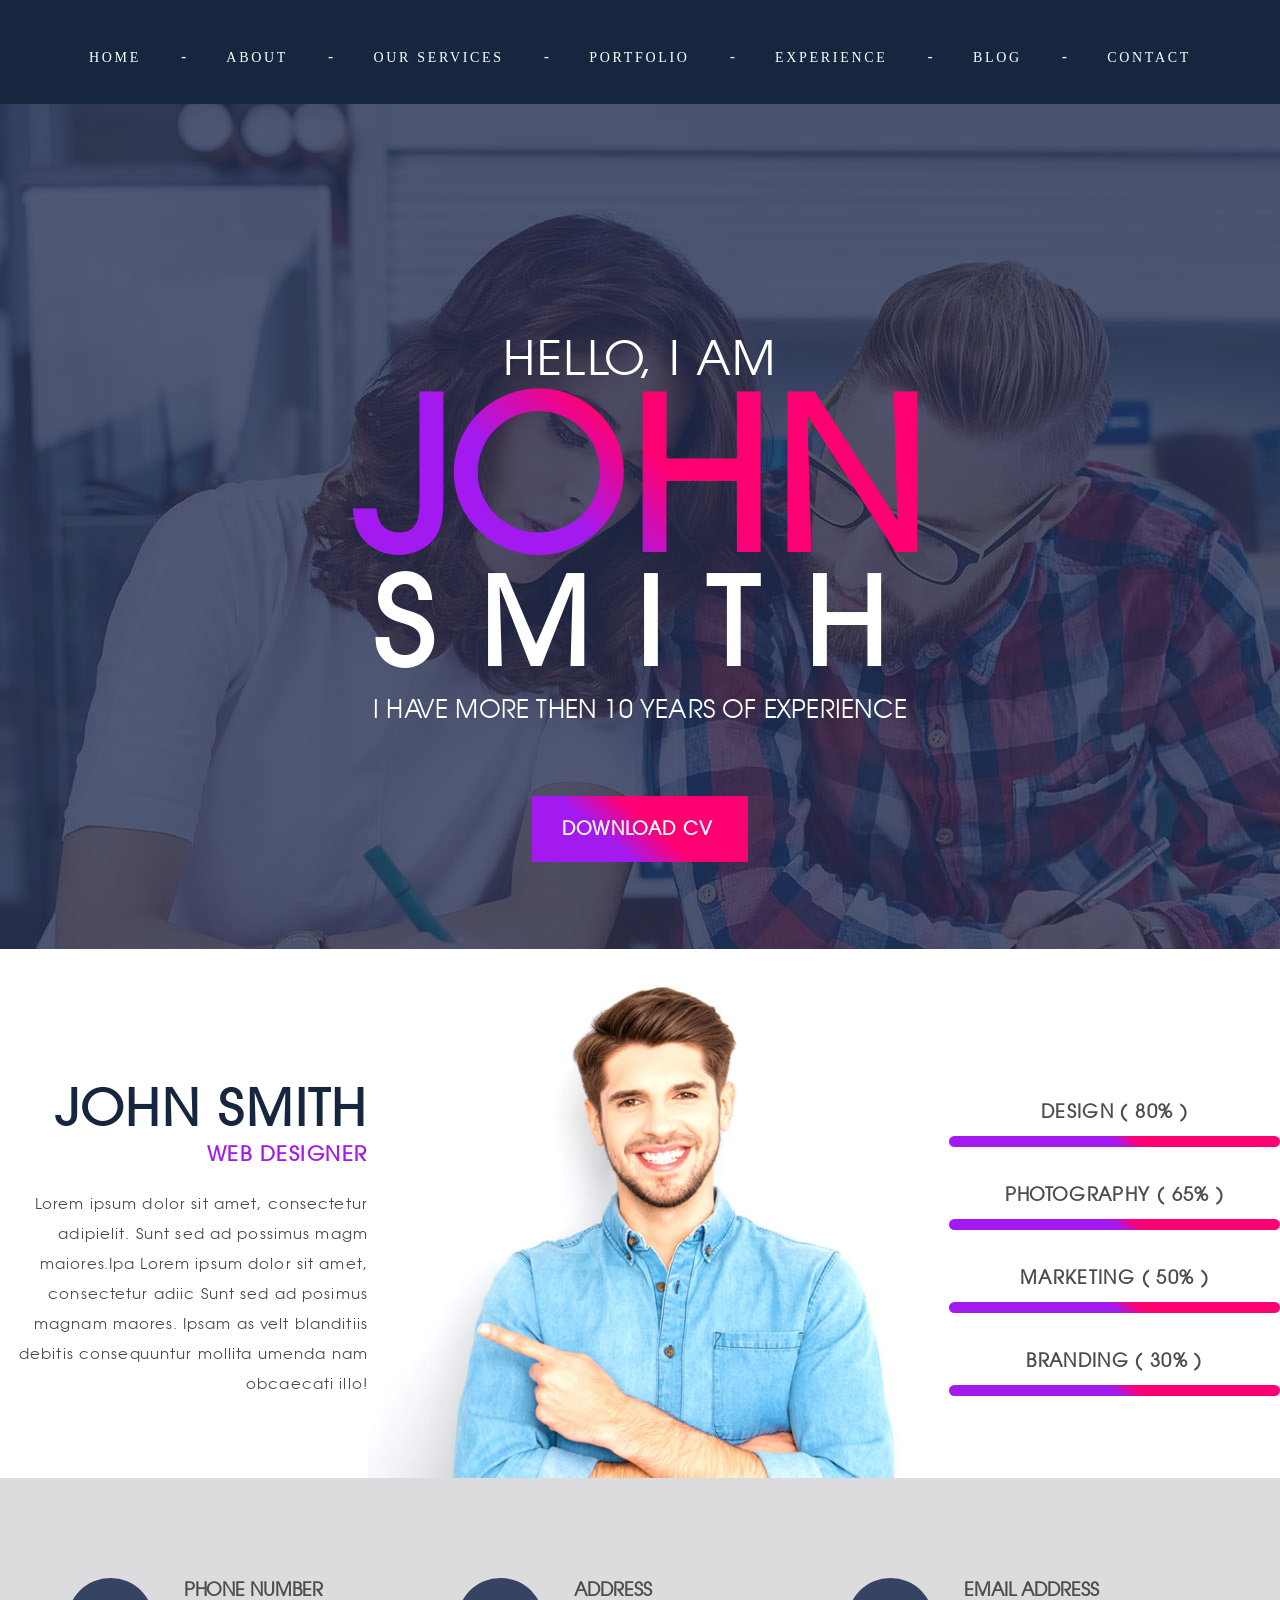
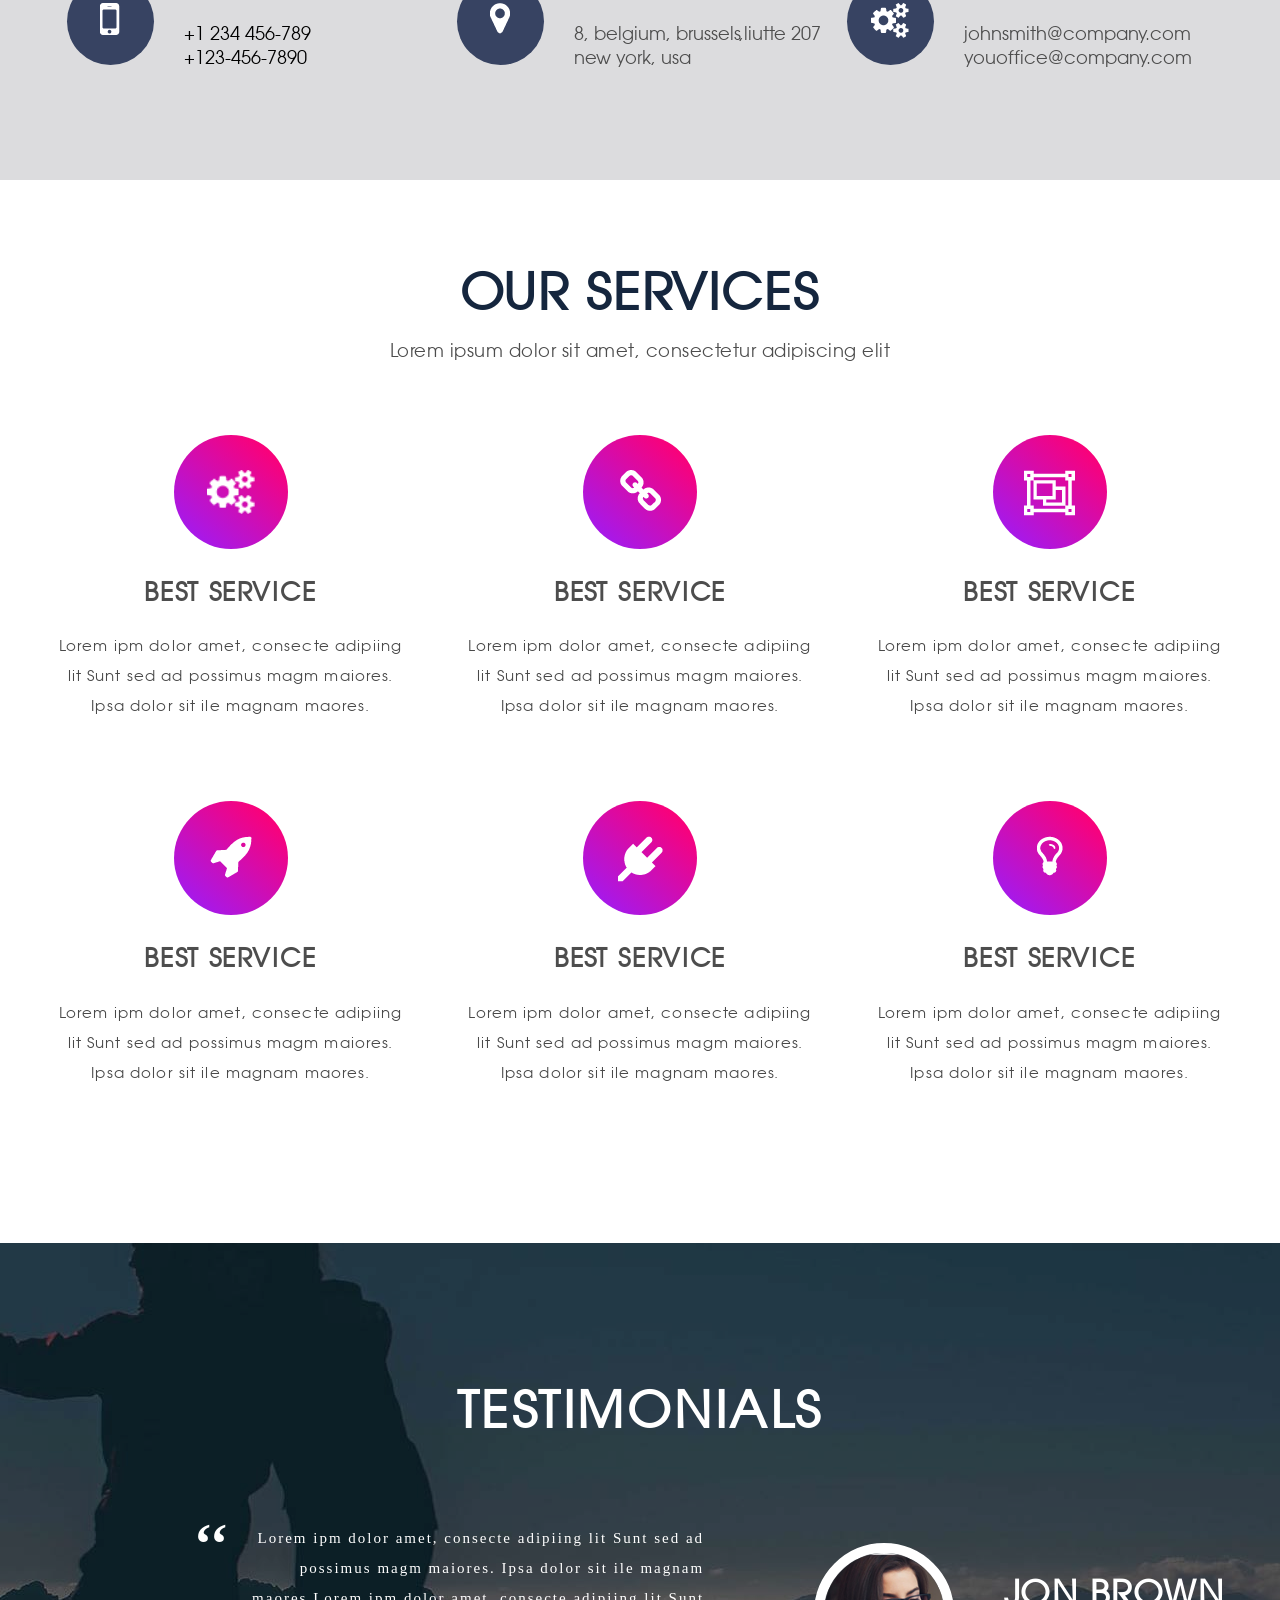
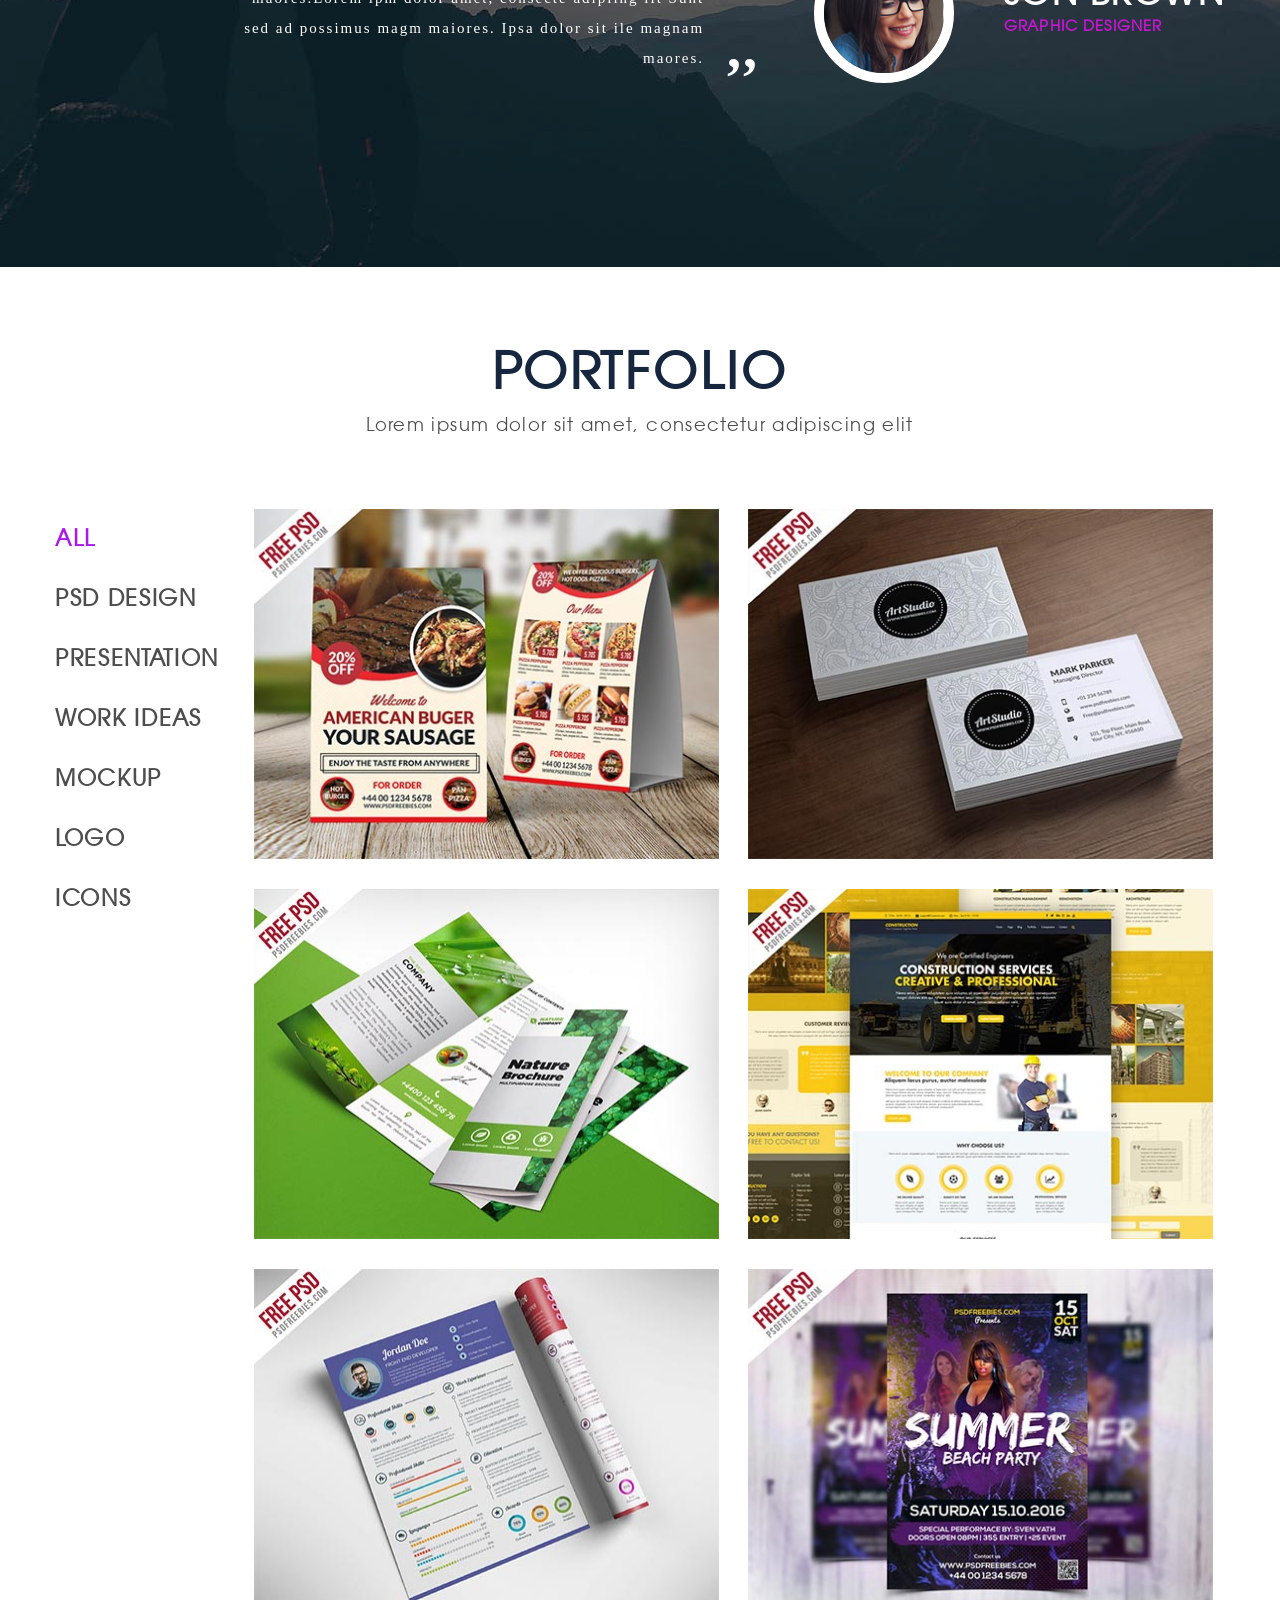
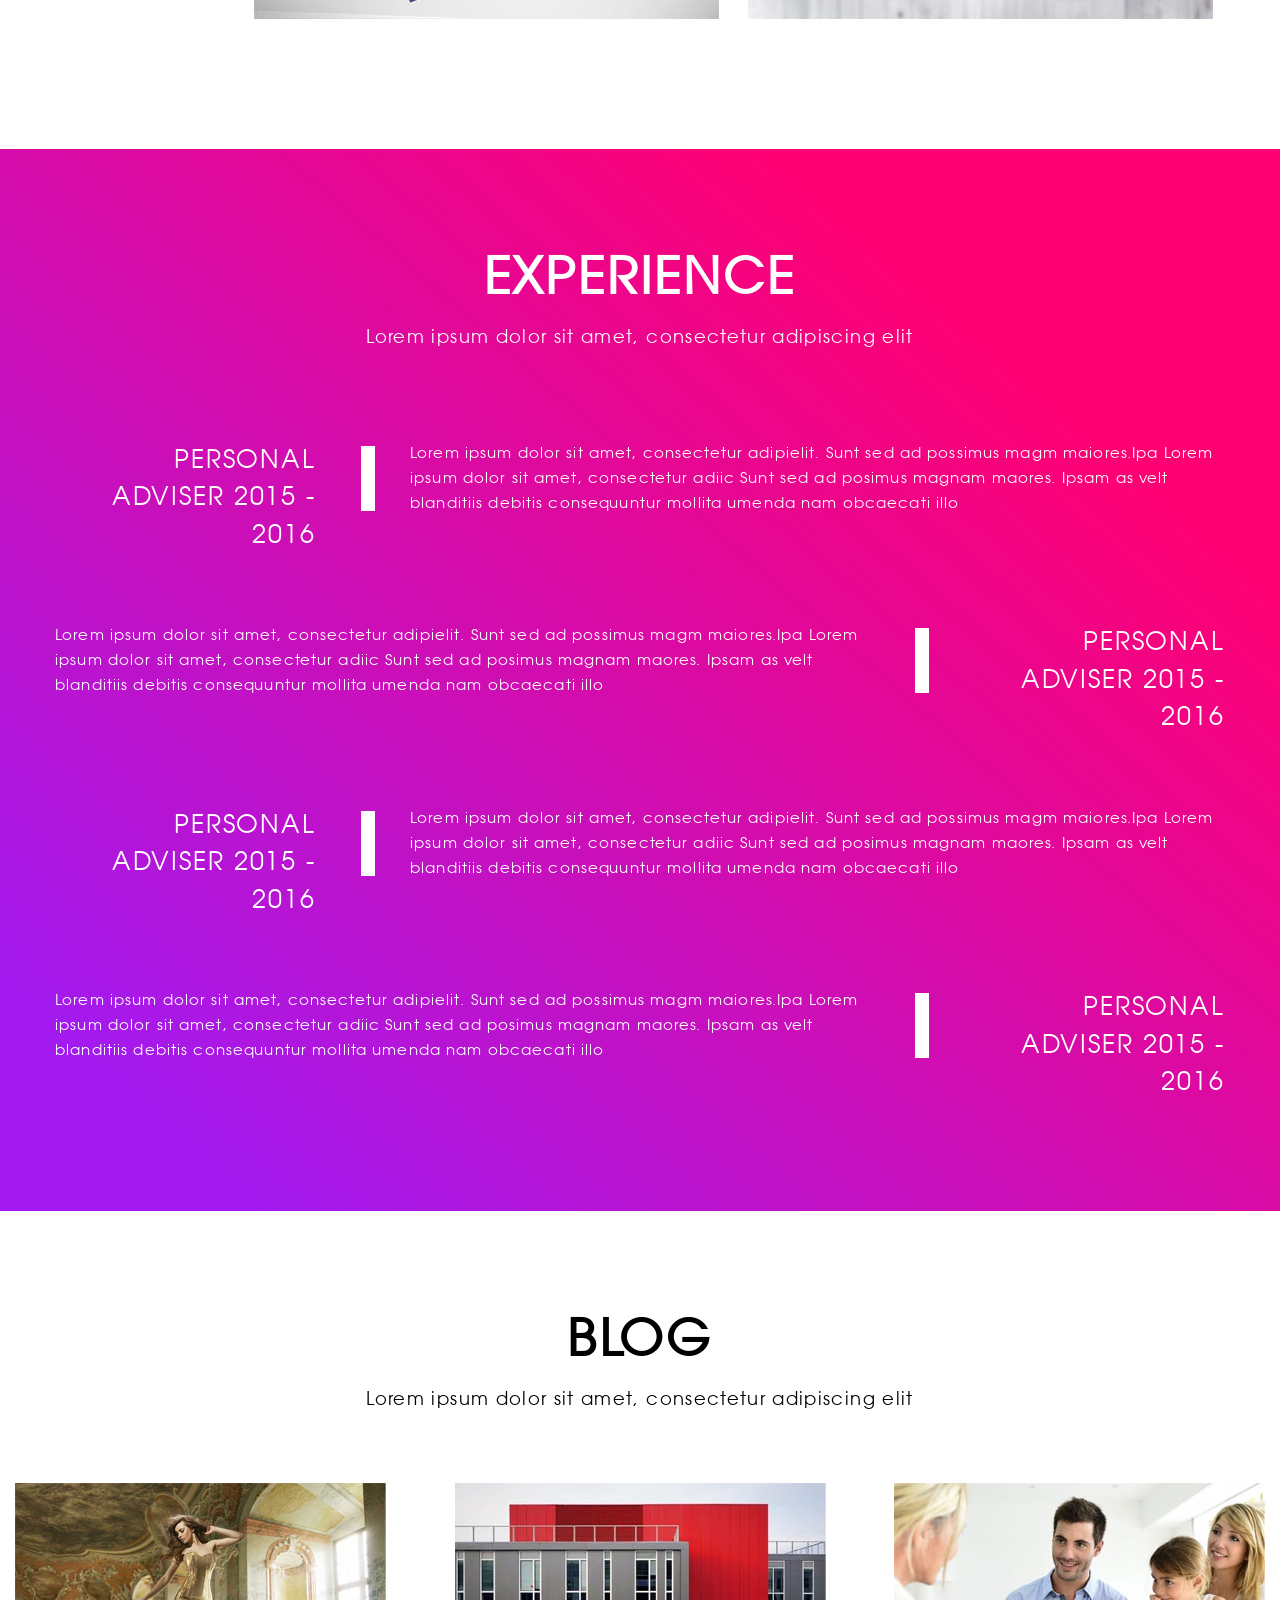
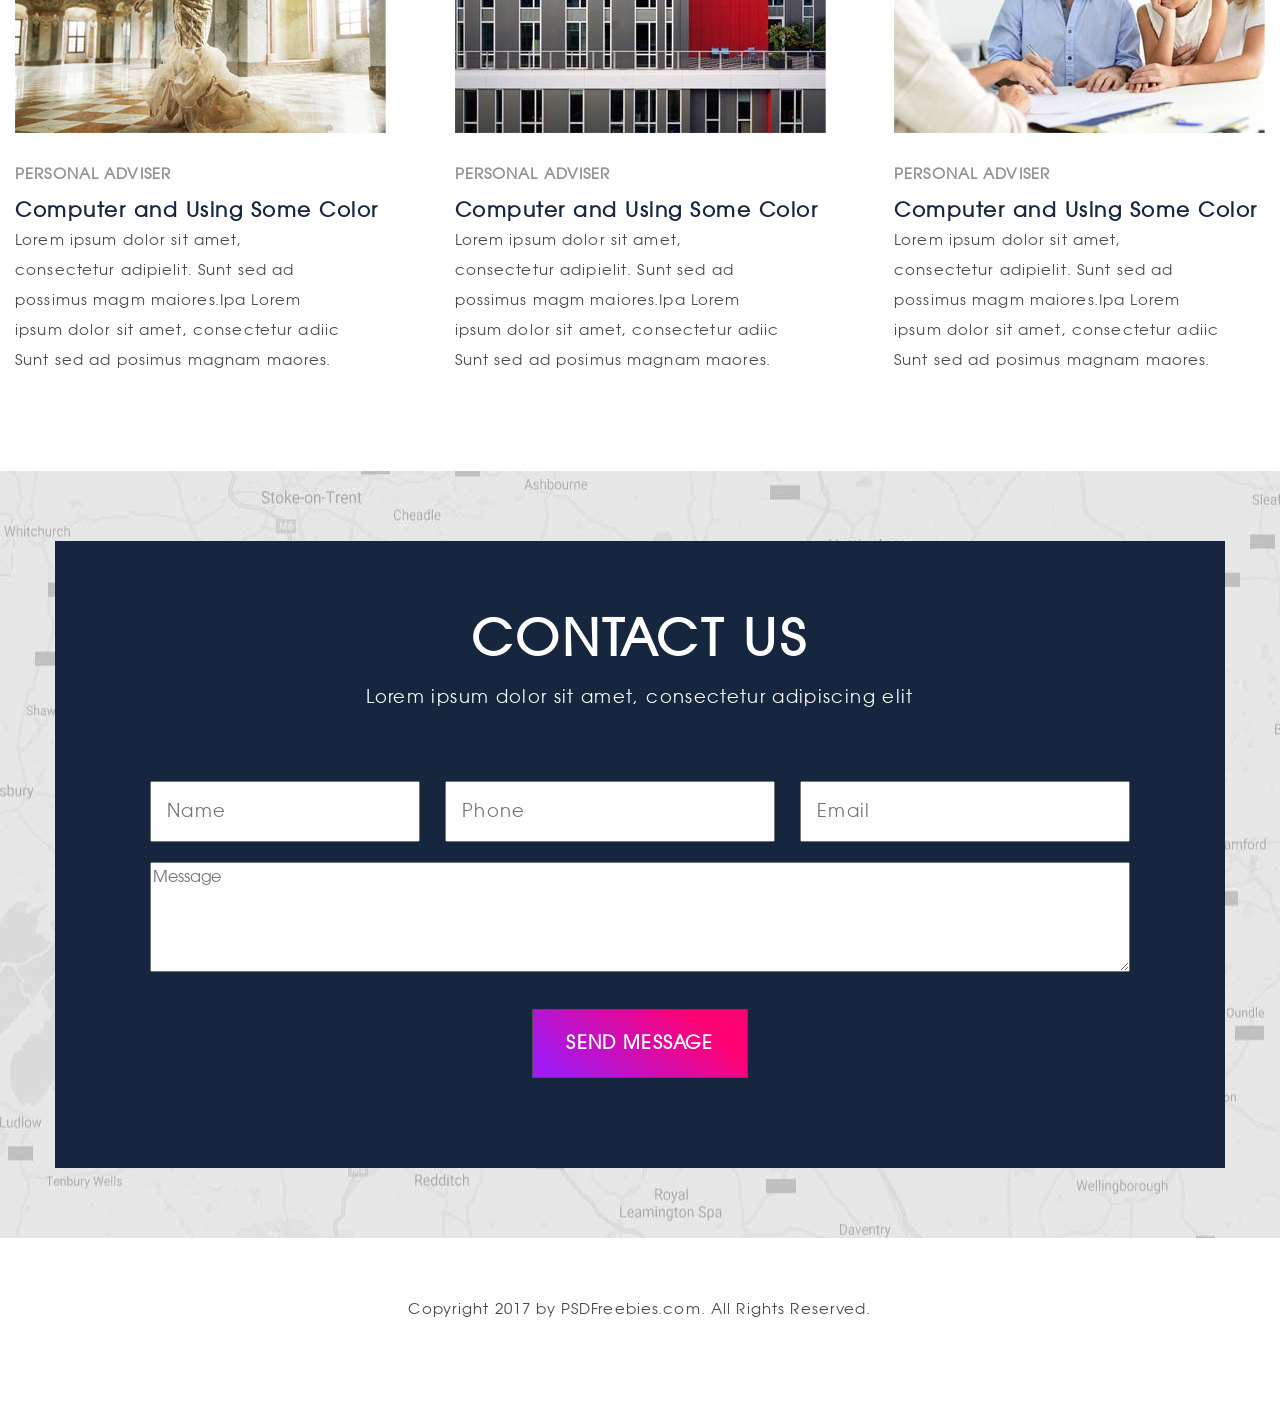
<file: johnsmit/app/index.html>
<!DOCTYPE html>
<html lang="en">

<head>
	<meta charset="UTF-8">
	<title>John Smit</title>
	<link rel="stylesheet" href="libs/bootstrap-reboot/bootstrap-reboot.min.css">
	<link rel="stylesheet" href="fonts/avangarde/stylesheet.css">
	<link rel="stylesheet" href="css/main.css">
	<link rel="stylesheet" href="libs/owlcarousel/assets/owl.carousel.min.css">
	<link rel="stylesheet" href="libs/owlcarousel/assets/owl.theme.default.min.css">
</head>

<body>

	<div class="preloader"><div class="pulse"></div></div>
	<header>
		 
		<nav class="navigation__wraper">
			<div class="container">	
				<ul class="navigation">
				<li class="navigation__item">
					<a href="#" class="navigation__link">Home</a><span>-</span>
				</li>
				<li class="navigation__item">
					<a href="#" class="navigation__link">About</a><span>-</span>
				</li>
				<li class="navigation__item">
					<a href="#" class="navigation__link">Our services</a><span>-</span>
				</li>
				<li class="navigation__item">
					<a href="#" class="navigation__link">Portfolio</a><span>-</span>
				</li>
				<li class="navigation__item">
					<a href="#" class="navigation__link">Experience</a><span>-</span>
				</li>
				<li class="navigation__item">
					<a href="#" class="navigation__link">Blog</a><span>-</span>
				</li>
				<li class="navigation__item">
					<a href="#" class="navigation__link"> Contact</a>
				</li>
				</ul>
			</div>
		</nav>

		<div class="header__inner">
			<div class="container">
				<div class="header__inner-text">
					<span class="header__inner-hello">
						Hello, I AM
					</span>
					<span class="header__inner-name">
						John
					</span>
					<span class="header__inner-lastname">
						Smith
					</span>
					<span class="header__inner-experience">
						I 	have more then 10 years of Experience
					</span>
					<span class="header__inner-cv">
						<a href="#!" class="header__inner-button">
							Download CV
					 	</a>
					</span>
				
				</div>
			</div>
		</div>
	</header>

	<section class="aboutmyself">
		<div class="aboutmyself__inner">
			<div class="aboutmyself__inner-item">
				<div class="aboutmyself__item-desc">
					<span class="aboutmyself__item-name">
						John Smith
					</span>
					<span class="aboutmyself__item-profesion">
						Web designer
					</span>
					<p class="aboutmyself__item-text">
						Lorem ipsum dolor sit amet, consectetur adipielit. Sunt sed ad possimus magm maiores.Ipa Lorem ipsum dolor sit amet, consectetur adiic Sunt sed ad posimus magnam maores. Ipsam as velt blanditiis debitis consequuntur mollita umenda nam obcaecati illo!
					</p>
				</div>
				<div class="aboutmyself__item-img">
					<img src="img/img/me.jpg" alt="John Smith">
				</div>
				<div class="aboutmyself__item-skills">
					<div class="skills__item skills__item-design">Design ( 80% )
						<span></span>
					</div>
					<div class="skills__item skills__item-Photography">Photography ( 65% )
						<span></span>
					</div>
					<div class="skills__item skills__item-Marketing">Marketing ( 50% )
						<span></span>
					</div>
					<div class="skills__item skills__item-Branding">Branding ( 30% )
						<span></span>
					</div>
				</div>
			</div>
		</div>
	</section>

	<section class="contacts">
		<div class="container">
			<div class="contacts__inner">
				<div class="contacts__inner-items contacts__inner-phone">
					<span class="contacts-icons-img">
						<img src="img/icons/phone.png" alt="phone">
					</span>
					<div class="inner-fhone-text">
						 Phone number 
						<span><a href="tel:+1234456789">+1 234 456-789</a><br>
							<a href="tel:+1234567890">+123-456-7890</a></span>
					</div>
				</div>
				<div class="contacts__inner-items contacts__inner-adress">
					<span class="contacts-icons-img">
						<img src="img/icons/pointer.png" alt="phone">
					</span>
					<div class="inner-adress-text">
						 Address 
						<span>
							8, Belgium, Brussels,Liutte 207 New York, USA
						</span>
					</div>
				</div>
				<div class="contacts__inner-items contacts__inner-email">
					<span class="contacts-icons-img">
						<img src="img/icons/gears.png" alt="phone">
					</span>
					<div class="inner-email-text">
						 Email Address 
						<span>johnsmith@company.com youoffice@company.com
						</span>
					</div>
				</div>
			</div>
		</div>
	</section>

	<section class="services">
		<div class="container">
			<div class="services__inner-text">
				<h3 class="services-title">Our services</h3>
				<span class="services-text">
					Lorem ipsum dolor sit amet, consectetur adipiscing elit
				</span>
			</div>
			<div class="services__inner-items">
				<div class="services-item">
					<div class="services-item-img">
						<img width="48px" height="44px" src="img/icons/gears.png" alt="gears">
					</div>
					<span class="services-item-title">
						Best Service
					</span>
					<p class="services-item-text">
						Lorem ipm dolor amet, consecte adipiing lit Sunt sed ad possimus magm maiores. Ipsa dolor sit ile magnam maores.
					</p>
				</div>
				<div class="services-item">
					<div class="services-item-img">
						<img src="img/icons/chain.png" alt="gears">
					</div>
					<span class="services-item-title">
						Best Service
					</span>
					<p class="services-item-text">
						Lorem ipm dolor amet, consecte adipiing lit Sunt sed ad possimus magm maiores. Ipsa dolor sit ile magnam maores.
					</p>
				</div>
				<div class="services-item">
					<div class="services-item-img">
						<img src="img/icons/screen.png" alt="gears">
					</div>
					<span class="services-item-title">
						Best Service
					</span>
					<p class="services-item-text">
						Lorem ipm dolor amet, consecte adipiing lit Sunt sed ad possimus magm maiores. Ipsa dolor sit ile magnam maores.
					</p>
				</div>
				<div class="services-item">
					<div class="services-item-img">
						<img src="img/icons/rocket.png" alt="gears">
					</div>
					<span class="services-item-title">
						Best Service
					</span>
					<p class="services-item-text">
						Lorem ipm dolor amet, consecte adipiing lit Sunt sed ad possimus magm maiores. Ipsa dolor sit ile magnam maores.
					</p>
				</div>
				<div class="services-item">
					<div class="services-item-img">
						<img src="img/icons/fork.png" alt="gears">
					</div>
					<span class="services-item-title">
						Best Service
					</span>
					<p class="services-item-text">
						Lorem ipm dolor amet, consecte adipiing lit Sunt sed ad possimus magm maiores. Ipsa dolor sit ile magnam maores.
					</p>
				</div>
				<div class="services-item">
					<div class="services-item-img">
						<img src="img/icons/bulb.png" alt="gears">
					</div>
					<span class="services-item-title">
						Best Service
					</span>
					<p class="services-item-text">
						Lorem ipm dolor amet, consecte adipiing lit Sunt sed ad possimus magm maiores. Ipsa dolor sit ile magnam maores.
					</p>
				</div>
			</div>
		</div>
	</section>

	<section class="testimonials">
		<div class="container">
			<div class="testimonials__inner-title">
				<h3 class="testimonials-title">
					Testimonials
				</h3>
			</div>
			
			<div class="tostimonials__inner-items">
				<div class="owl-carousel">
					
				
					<div class="tostimonials-item-coment">
						<p class="tostimonials-coment">
							Lorem ipm dolor amet, consecte adipiing lit Sunt sed ad possimus magm maiores. Ipsa dolor sit ile magnam maores.Lorem ipm dolor amet, consecte adipiing lit Sunt sed ad possimus magm maiores. Ipsa dolor sit ile magnam maores.
						</p>
						<div class="tostimonials-img-coment">
							<img src="img/img/face_coment.png" alt="face">
						</div>
						<div class="tostimonials-author-coment">
							Jon Brown <span>Graphic Designer</span>
						</div>
					</div>

				</div>
			</div>
		</div>
	</section>

	<section class="portfolio">
		<div class="container">
			<div class="portfolio__inner-text">
				<h3 class="portfolio-title">
					Portfolio  
				</h3>
				<span class="portfolio-text">
					Lorem ipsum dolor sit amet, consectetur adipiscing elit
				</span>
			</div>
			
			<div class="portfolio-inner">
				<div class="tabs">
          			<div class="tab active" data-id="1">
          				All
          			</div>
          			<div class="tab" data-id="2">
          				PSD Design
          			</div>
          			<div class="tab" data-id="3">
          				Presentation
          			</div>
          			<div class="tab" data-id="4">
          				Work Ideas
          			</div>
          			<div class="tab" data-id="5">
          				Mockup
          			</div>
          			<div class="tab" data-id="6">
          				Logo
          			</div>
          			<div class="tab" data-id="4">
          				Icons
          			</div>
          		</div>
        		<div class="tabs__content">
         			 <div class="tab-item active-tab" id="1">
         			 	<img src="img/img/portfolio-img-1.jpg" alt="portfolio">
         			 </div>
          			 <div class="tab-item" id="2">
          			 	<img src="img/img/portfolio-img-2.jpg" alt="portfolio">
          			 </div>
          			 <div class="tab-item" id="3">
          			 	<img src="img/img/portfolio-img-3.jpg" alt="portfolio">
          			</div>
          			 <div class="tab-item" id="4">
          			 	<img src="img/img/portfolio-img-4.jpg" alt="portfolio">
          			 </div>
          			 <div class="tab-item" id="5">
          			 	<img src="img/img/portfolio-img-5.jpg" alt="portfolio">
          			 </div>
          			 <div class="tab-item" id="6">
          			 	<img src="img/img/portfolio-img-6.jpg" alt="portfolio">
          			 </div>
          			 
          			
          			 	
          			 </div>
        		</div>
        	</div>
		</div>
	</section>

	<section class="experience">
		<div class="container">
			<div class="experience__inner-text">
				<h3 class="experience-title">
					Experience    
				</h3>
				<span class="experience-text">
					Lorem ipsum dolor sit amet, consectetur adipiscing elit
				</span>
			</div>
			
			<div class="experience__inner-content">
				<div class="experience-content-item">
					<div class="content-item-personal">
						Personal Adviser 2015 - 2016
					</div>
					<span></span>
					<p class="content-item-text">
						Lorem ipsum dolor sit amet, consectetur adipielit. Sunt sed ad possimus magm maiores.Ipa Lorem ipsum dolor sit amet, consectetur adiic Sunt sed ad posimus magnam maores. Ipsam as velt blanditiis debitis consequuntur mollita umenda nam obcaecati illo
					</p>
				</div>
				<div class="experience-content-item">
					<p class="content-item-text">
						Lorem ipsum dolor sit amet, consectetur adipielit. Sunt sed ad possimus magm maiores.Ipa Lorem ipsum dolor sit amet, consectetur adiic Sunt sed ad posimus magnam maores. Ipsam as velt blanditiis debitis consequuntur mollita umenda nam obcaecati illo
					</p>
					<span></span>
					<div class="content-item-personal">
						Personal Adviser 2015 - 2016
					</div>
				</div>
				<div class="experience-content-item">
					<div class="content-item-personal">
						Personal Adviser 2015 - 2016
					</div>
					<span></span>
					<p class="content-item-text">
						Lorem ipsum dolor sit amet, consectetur adipielit. Sunt sed ad possimus magm maiores.Ipa Lorem ipsum dolor sit amet, consectetur adiic Sunt sed ad posimus magnam maores. Ipsam as velt blanditiis debitis consequuntur mollita umenda nam obcaecati illo
					</p>
				</div>
				<div class="experience-content-item">
					<p class="content-item-text">
						Lorem ipsum dolor sit amet, consectetur adipielit. Sunt sed ad possimus magm maiores.Ipa Lorem ipsum dolor sit amet, consectetur adiic Sunt sed ad posimus magnam maores. Ipsam as velt blanditiis debitis consequuntur mollita umenda nam obcaecati illo
					</p>
					<span></span>
					<div class="content-item-personal">
						Personal Adviser 2015 - 2016
					</div>
				</div>
			</div>
		</div>
	</section>

	<section class="blog">
		<div class="blog-container">
			<div class="blog__inner-text">
				<h3 class="blog-title">
					blog   
				</h3>
				<span class="blog-text">
					Lorem ipsum dolor sit amet, consectetur adipiscing elit
				</span>
			</div>

			<div class="blog-content-items">
				<div class="blog-item">
					<div class="blog-item-img">
						<img src="img/img/blog-img-1.jpg" alt="">
					</div>
					<div class="blog-wrap-text">
						<span class="blog-item-personal">
							Personal Adviser
						</span>
						<span class="blog-item-title">
							Computer and Using Some Color
						</span>
						<p class="blog-item-text">
						Lorem ipsum dolor sit amet, consectetur adipielit. Sunt sed ad possimus magm maiores.Ipa Lorem ipsum dolor sit amet, consectetur 	adiic Sunt sed ad posimus magnam maores. 
						</p>
					</div>
				</div>
				<div class="blog-item">
					<div class="blog-item-img">
						<img src="img/img/blog-img-2.jpg" alt="">
					</div>
					<div class="blog-wrap-text">
					<span class="blog-item-personal">
						Personal Adviser
					</span>
					<span class="blog-item-title">
						Computer and Using Some Color
					</span>
					<p class="blog-item-text">
						Lorem ipsum dolor sit amet, consectetur adipielit. Sunt sed ad possimus magm maiores.Ipa Lorem ipsum dolor sit amet, consectetur adiic Sunt sed ad posimus magnam maores. 
					</p>
				</div>

				</div>
				<div class="blog-item">
					<div class="blog-item-img">
						<img src="img/img/blog-img-3.jpg" alt="">
					</div>
					<div class="blog-wrap-text">
					<span class="blog-item-personal">
						Personal Adviser
					</span>
					<span class="blog-item-title">
						Computer and Using Some Color
					</span>
					<p class="blog-item-text">
						Lorem ipsum dolor sit amet, consectetur adipielit. Sunt sed ad possimus magm maiores.Ipa Lorem ipsum dolor sit amet, consectetur adiic Sunt sed ad posimus magnam maores. 
					</p>
				  </div>
				</div>
			</div>
		</div>

		
	</section>

	<section class="feedback">
		<div class="container">
			
			<div class="feedback__inner">
				<h3 class="feedback-title">
					Contact us
				</h3>
				<span class="feedback-text">
					Lorem ipsum dolor sit amet, consectetur adipiscing elit
				</span>
			

				<form action="" class="feedback-form">
					<div class="wrap-input">
						<input type="text" placeholder="Name" class="email" name="user_name">
						<input type="tel" placeholder="Phone" id="phone" name="phone">
						<input type="email" placeholder="Email"  id="email" name="emailaddress">
						
					</div>
					<div class="feedback-textaria">
						<textarea placeholder="Message"></textarea>
						<button class="feedback-button">Send message</button>
					</div>
				</form>
			</div>
		</div>
	</section>

	<footer class="footer">
		<div class="container">
			<div class="footer-copyright">
				Copyright 2017 by PSDFreebies.com. All Rights Reserved. 
			</div>
		</div>
	</footer>
	
	<div class="top" title="наверх">^</div>

	<script src="libs/jquery/jquery-3.4.1.min.js"></script>
	<script src="libs/owlcarousel/owl.carousel.min.js"></script>
	<script src="js/main.js"></script>

</body>

</html>
</file>
<file: johnsmit/app/fonts/avangarde/stylesheet.css>
/*! Generated by Font Squirrel (https://www.fontsquirrel.com) on August 27, 2019 */



@font-face {
    font-family: 'avantgarde_ceregular';
    src: url('agw-webfont.eot');
    src: url('agw-webfont.eot?#iefix') format('embedded-opentype'),
         url('agw-webfont.woff') format('woff'),
         url('agw-webfont.svg#avantgarde_ceregular') format('svg');
    font-weight: normal;
    font-style: normal;

}




@font-face {
    font-family: 'avant_garde_cebook';
    src: url('agw-webfont.eot');
    src: url('agw-webfont.eot?#iefix') format('embedded-opentype'),
         url('agw-webfont.woff') format('woff'),
         url('agw-webfont.svg#avant_garde_cebook') format('svg');
    font-weight: normal;
    font-style: normal;

}
</file>
<file: johnsmit/app/css/main.css>
.preloader {
  position: fixed;
  top: 0;
  left: 0;
  bottom: 0;
  right: 0;
  background-color: #151515;
  z-index: 100;
}
.pulse {
  position: relative;
  left: 50%;
  top: 50vh;
  margin-left: -40px;
  margin-top: -40px;
}
.pulse:before,
.pulse:after {
  content: '';
  border: 5px solid #323232;
  width: 80px;
  height: 80px;
  border-radius: 500px;
  position: absolute;
}
.pulse:before {
  -webkit-animation: pulse-outer 0.8s ease-in infinite;
  animation: pulse-outer 0.8s ease-in infinite;
}
.pulse:after {
  -webkit-animation: pulse-inner 0.8s linear infinite;
  animation: pulse-inner 0.8s linear infinite;
}
@-webkit-keyframes pulse-outer {
  0% {
    @include opacity(100);
  }
  50% {
    @include opacity(50);
  }
  100% {
    @include opacity(0);
  }
}
@keyframes pulse-outer {
  0% {
    @include opacity(100);
  }
  50% {
    @include opacity(50);
  }
  100% {
    @include opacity(0);
  }
}
@-webkit-keyframes pulse-inner {
  0% {
    -webkit-transform: scale(0);
    transform: scale(0);
    @include opacity(0);
  }
  100% {
    -webkit-transform: scale(1);
    transform: scale(1);
    @include opacity(100);
  }
}
@keyframes pulse-inner {
  0% {
    -webkit-transform: scale(0);
    transform: scale(0);
    @include opacity(0);
  }
  100% {
    -webkit-transform: scale(1);
    transform: scale(1);
    @include opacity(100);
  }
}
a:hover {
  text-decoration: none;
}
.top {
  position: fixed;
  bottom: 25px;
  right: -100px;
  background-color: #a21af0;
  z-index: 12;
  border-radius: 10em;
  color: #ff0072;
  font-size: 35px;
  width: 50px;
  height: 50px;
  text-align: center;
  line-height: 50px;
  cursor: pointer;
  -webkit-transition: all .3s ease;
  -o-transition: all .3s ease;
  transition: all .3s ease;
  opacity: .5;
}
.top:hover {
  color: #a21af0;
  background-color: #ff0072;
  opacity: 1;
}
.top.active {
  right: 25px;
}
.container {
  max-width: 1200px;
  padding: 0 15px;
  margin-right: auto;
  margin-left: auto;
}
.navigation__wraper {
  display: -webkit-box;
  display: -ms-flexbox;
  display: flex;
  -webkit-box-align: center;
  -ms-flex-align: center;
  align-items: center;
  background-color: #15263e;
  padding: 45px 0 35px 0 ;
}
.navigation {
  list-style-type: none;
  display: -webkit-box;
  display: -ms-flexbox;
  display: flex;
  margin: 0;
  padding: 0 25px;
}
.navigation__item span {
  display: inline-block;
  padding: 0 40px;
  color: #fff;
}
.navigation__link {
  text-decoration: none;
  font-size: 14px;
  color: #ffffff;
  text-transform: uppercase;
  letter-spacing: 2.7px;
  font-family: "League Spartan";
  -webkit-transition: .25s ease;
  -o-transition: .25s ease;
  transition: .25s ease;
}
.navigation__link:hover {
  color: #d011c8;
}
.header__inner {
  background-image: url(../img/bg/header-bg-1.jpg);
  background-position: center center;
  background-size: cover;
  background-repeat: no-repeat;
  position: relative;
  height: 845px;
  margin-right: auto;
  margin-left: auto;
}
.header__inner::before {
  content: '';
  position: absolute;
  top: 0;
  left: 0;
  width: 100%;
  height: 100%;
  background-color: #232d50;
  opacity: 0.78;
}
.header__inner-text {
  display: -webkit-box;
  display: -ms-flexbox;
  display: flex;
  -webkit-box-orient: vertical;
  -webkit-box-direction: normal;
  -ms-flex-direction: column;
  flex-direction: column;
  -webkit-box-align: center;
  -ms-flex-align: center;
  align-items: center;
}
.header__inner-text span {
  position: relative;
}
.header__inner-hello {
  margin-top: 210px;
  color: #ffffff;
  font-family: "avantgarde_ceregular";
  font-size: 47px;
  font-weight: 400;
  line-height: 60px;
  text-transform: uppercase;
  letter-spacing: 1.5px;
  top: 15px;
}
.header__inner-name {
  font-family: "avantgarde_ceregular";
  color: #15263e;
  font-size: 206px;
  line-height: 190px;
  background: -webkit-linear-gradient(49deg, #a21af0 35%, #ff0072 55%);
  background: -o-linear-gradient(49deg, #a21af0 35%, #ff0072 55%);
  background: linear-gradient(41deg, #a21af0 35%, #ff0072 55%);
  -webkit-background-clip: text;
  -webkit-text-fill-color: transparent;
  font-weight: bold;
  text-transform: uppercase;
  letter-spacing: 3.6px;
  margin-top: 10px;
}
.header__inner-lastname {
  padding-left: 25px;
  color: #ffffff;
  font-family: "avantgarde_ceregular";
  font-size: 119px;
  font-weight: bold;
  text-transform: uppercase;
  line-height: 100px;
  letter-spacing: 47px;
}
.header__inner-experience {
  color: #ffffff;
  font-family: "avantgarde_ceregular";
  font-size: 25px;
  font-weight: 400;
  line-height: 70px;
  text-transform: uppercase;
  letter-spacing: 0.2px;
}
.header__inner-cv {
  line-height: 170px;
}
.header__inner-cv .header__inner-button {
  background: -webkit-linear-gradient(49deg, #a21af0 35%, #ff0072 55%);
  background: -o-linear-gradient(49deg, #a21af0 35%, #ff0072 55%);
  background: linear-gradient(41deg, #a21af0 35%, #ff0072 55%);
  padding: 22px 35px 22px 30px ;
  color: #ffffff;
  font-family: "avantgarde_ceregular";
  font-size: 18px;
  font-weight: bold;
  text-transform: uppercase;
  letter-spacing: 1.35px;
  -webkit-transition: .25s ease;
  -o-transition: .25s ease;
  transition: .25s ease;
}
.header__inner-cv .header__inner-button:hover {
  -webkit-transition: all .2s ease;
  -o-transition: all .2s ease;
  transition: all .2s ease;
  -webkit-box-shadow: 0px 10px 150px 12px #ff0072;
}
.aboutmyself__inner {
  max-width: 1300px;
  margin-right: auto;
  margin-left: auto;
}
.aboutmyself__inner-item {
  display: -webkit-box;
  display: -ms-flexbox;
  display: flex;
}
.aboutmyself__item-desc {
  width: 380px;
  padding-top: 130px;
  text-align: right;
}
.aboutmyself__item-desc span {
  display: block;
}
.aboutmyself__item-name {
  color: #15263e;
  font-family: "avantgarde_ceregular";
  font-size: 50px;
  font-weight: bold;
  line-height: 60px;
  text-transform: uppercase;
  letter-spacing: 2.7px;
}
.aboutmyself__item-profesion {
  color: #a21af0;
  font-family: "avantgarde_ceregular";
  font-size: 20px;
  font-weight: bold;
  line-height: 30px;
  text-transform: uppercase;
  letter-spacing: 1.5px;
}
.aboutmyself__item-img {
  width: 600px;
}
.aboutmyself__item-img img {
  width: 100%;
}
.aboutmyself__item-text {
  margin-top: 20px;
  color: #494949;
  font-family: 'avant_garde_cebook';
  font-size: 15px;
  font-weight: 400;
  line-height: 30px;
  letter-spacing: 1.13px;
}
.aboutmyself__item-skills {
  display: -webkit-box;
  display: -ms-flexbox;
  display: flex;
  -webkit-box-orient: vertical;
  -webkit-box-direction: normal;
  -ms-flex-direction: column;
  flex-direction: column;
  max-width: 331px;
  width: 100%;
  padding-top: 150px;
}
.skills__item {
  text-align: center;
  color: #4d4d4d;
  font-family: "avantgarde_ceregular";
  font-size: 18px;
  font-weight: bold;
  text-transform: uppercase;
  letter-spacing: 1.35px;
}
.skills__item span {
  display: block;
  height: 11px;
  background: -webkit-linear-gradient(49deg, #a21af0 50%, #ff0072 57%);
  background: -o-linear-gradient(49deg, #a21af0 50%, #ff0072 57%);
  background: linear-gradient(41deg, #a21af0 50%, #ff0072 57%);
  margin: 10px 0 35px;
  border-radius: 6px;
}
.contacts {
  background-color: #dcdcde;
}
.contacts__inner {
  display: -webkit-box;
  display: -ms-flexbox;
  display: flex;
  -ms-flex-pack: distribute;
  justify-content: space-around;
  padding-top: 100px;
  padding-bottom: 110px;
}
.contacts__inner-items {
  display: -webkit-box;
  display: -ms-flexbox;
  display: flex;
}
.contacts-icons-img {
  display: inline-block;
  background-color: #374362;
  border-radius: 50%;
  width: 87px;
  height: 87px;
  text-align: center;
  margin-right: 30px;
  padding-top: 25px;
}
.inner-fhone-text {
  width: 250px;
  color: #4d4d4d;
  font-family: 'avant_garde_cebook';
  font-size: 18px;
  font-weight: bold;
  line-height: 24px;
  text-transform: uppercase;
}
.inner-fhone-text span {
  font-family: 'avantgarde_ceregular';
  font-weight: normal;
  text-transform: lowercase;
  display: inline-block;
  margin-top: 20px;
}
.inner-fhone-text span a {
  color: #000;
  -webkit-transition: all .2s ease;
  -o-transition: all .2s ease;
  transition: all .2s ease;
}
.inner-fhone-text span a:hover {
  -webkit-transition: all .2s ease;
  -o-transition: all .2s ease;
  transition: all .2s ease;
  color: #a51af0;
}
.inner-adress-text,
.inner-email-text {
  width: 250px;
  color: #4d4d4d;
  font-family: 'avant_garde_cebook';
  font-size: 18px;
  font-weight: bold;
  line-height: 24px;
  text-transform: uppercase;
}
.inner-adress-text span,
.inner-email-text span {
  font-family: 'avantgarde_ceregular';
  font-weight: normal;
  text-transform: lowercase;
  display: inline-block;
  margin-top: 20px;
}
.services {
  padding-top: 75px;
  padding-bottom: 75px;
}
.services__inner-text {
  text-align: center;
  margin-bottom: 70px;
}
.services-title {
  text-align: center;
  color: #15263e;
  font-family: 'avantgarde_ceregular';
  font-size: 50px;
  font-weight: bold;
  text-transform: uppercase;
  letter-spacing: 2px;
}
.services-text {
  color: #4d4d4d;
  font-family: 'avant_garde_cebook';
  font-size: 18px;
  letter-spacing: 0.5px;
}
.services__inner-items {
  display: -webkit-box;
  display: -ms-flexbox;
  display: flex;
  -webkit-box-orient: horizontal;
  -webkit-box-direction: normal;
  -ms-flex-direction: row;
  flex-direction: row;
  -ms-flex-wrap: wrap;
  flex-wrap: wrap;
  -webkit-box-pack: justify;
  -ms-flex-pack: justify;
  justify-content: space-between;
}
.services-item {
  text-align: center;
  width: 30%;
}
.services-item-img {
  display: inline-block;
  background: -webkit-linear-gradient(49deg, #a21af0 10%, #ff0072 90%);
  background: -o-linear-gradient(49deg, #a21af0 10%, #ff0072 90%);
  background: linear-gradient(41deg, #a21af0 10%, #ff0072 90%);
  width: 114px;
  height: 114px;
  border-radius: 50%;
  text-align: center;
  padding-top: 35px;
}
.services-item-title {
  display: block;
  margin-top: 25px;
  color: #4d4d4d;
  font-family: 'avantgarde_ceregular';
  font-size: 25px;
  font-weight: bold;
  text-transform: uppercase;
  letter-spacing: 1.88px;
}
.services-item-text {
  margin-top: 20px;
  margin-bottom: 80px;
  color: #494949;
  font-family: 'avant_garde_cebook';
  font-size: 15px;
  font-weight: 400;
  line-height: 30px;
  letter-spacing: 1.13px;
}
.testimonials {
  background-image: url(../img/bg/testimonials-bg-1.jpg);
  background-position: center center;
  background-repeat: no-repeat;
  position: relative;
  max-width: 1600px;
  height: 624px;
  margin-right: auto;
  margin-left: auto;
  padding-top: 130px;
  padding-bottom: 190px;
}
.testimonials::before {
  content: '';
  position: absolute;
  top: 0;
  left: 0;
  width: 100%;
  height: 100%;
  background-color: #000;
  opacity: 0.35;
  z-index: 0;
}
.testimonials-title {
  position: relative;
  margin-bottom: 75px;
  color: #ffffff;
  font-family: 'avantgarde_ceregular';
  font-size: 50px;
  font-weight: bold;
  text-align: center;
  text-transform: uppercase;
  letter-spacing: 3.75px;
}
.tostimonials-item-coment {
  display: -webkit-box;
  display: -ms-flexbox;
  display: flex;
  -webkit-box-pack: end;
  -ms-flex-pack: end;
  justify-content: flex-end;
}
.tostimonials-coment {
  width: 480px;
  position: relative;
  color: #ffffff;
  font-family: "Avant Garde CE - Book";
  text-align: right;
  font-size: 15px;
  font-weight: 400;
  line-height: 30px;
  letter-spacing: 2px;
}
.tostimonials-coment::before {
  content: ',,';
  position: absolute;
  top: 15px;
  left: -30px;
  font-size: 56px;
  color: #fff;
  font-weight: bold;
  -webkit-transform: rotate(180deg);
  -ms-transform: rotate(180deg);
  transform: rotate(180deg);
}
.tostimonials-coment::after {
  content: ',,';
  position: absolute;
  right: -55px;
  top: 110px;
  font-size: 56px;
  color: #fff;
  font-weight: bold;
}
.tostimonials-img-coment {
  width: 140px;
  height: 140px;
  margin: 20px 50px 0 110px;
  margin-right: 50px;
  margin-left: 110px;
  border: 10px solid #fff;
  border-radius: 50%;
}
.tostimonials-author-coment {
  padding-top: 45px;
  color: #ffffff;
  font-family: 'avantgarde_ceregular';
  font-size: 34px;
  font-weight: bold;
  text-transform: uppercase;
  letter-spacing: 1.88px;
}
.tostimonials-author-coment span {
  display: block;
  color: #c714d5;
  font-family: 'avantgarde_ceregular';
  font-size: 15px;
  font-weight: bold;
  line-height: 15px;
  letter-spacing: 1.13px;
}
.portfolio {
  padding: 80px 0 130px;
}
.portfolio__inner-text {
  margin-bottom: 70px;
  text-align: center;
}
.portfolio-title {
  margin-bottom: 15px;
  color: #15263e;
  font-family: 'avantgarde_ceregular';
  font-size: 50px;
  font-weight: bold;
  line-height: 50px;
  text-transform: uppercase;
  letter-spacing: 3.75px;
  text-align: center;
}
.portfolio-text {
  color: #4d4d4d;
  font-family: 'avant_garde_cebook';
  font-size: 18px;
  font-weight: 400;
  /* Text style for "Lorem ipsu" */
  letter-spacing: 1.35px;
}
.portfolio-inner {
  display: -webkit-box;
  display: -ms-flexbox;
  display: flex;
}
.tabs {
  margin-right: 35px;
  color: #4d4d4d;
  font-family: 'avantgarde_ceregular';
  font-size: 22px;
  font-weight: bold;
  line-height: 60px;
  text-transform: uppercase;
  letter-spacing: 1.65px;
}
.tabs .active {
  color: #a91aef;
}
.tabs .tab {
  cursor: pointer;
}
.tab-item {
  display: inline-block;
  width: 465px;
  height: 350px;
  margin-bottom: 30px;
}
.tab-item:nth-child(2n) {
  margin-left: 25px;
}
.tab-item:nth-last-child(-n+2) {
  margin-bottom: 0px;
}
.tab-item img {
  width: 100%;
  height: 100%;
}
.experience {
  background: -webkit-linear-gradient(49deg, #a21af0 10%, #ff0072 80%);
  background: -o-linear-gradient(49deg, #a21af0 10%, #ff0072 80%);
  background: linear-gradient(41deg, #a21af0 10%, #ff0072 80%);
  padding: 90px 0 110px;
}
.experience__inner-text {
  text-align: center;
  margin-bottom: 90px;
}
.experience-title {
  margin-bottom: 10px;
  text-align: center;
  color: #ffffff;
  font-family: 'avantgarde_ceregular';
  font-size: 50px;
  font-weight: 600;
  text-transform: uppercase;
  letter-spacing: 2.7px;
}
.experience-text {
  color: #ffffff;
  font-family: 'avant_garde_cebook';
  font-size: 18px;
  font-weight: 400;
  letter-spacing: 1.35px;
}
.experience-content-item {
  display: -webkit-box;
  display: -ms-flexbox;
  display: flex;
  margin-bottom: 70px;
}
.experience-content-item span {
  display: inline-block;
  background-color: #fff;
  margin: 5px 35px 0 45px;
  width: 15px;
  height: 65px;
}
.experience-content-item:last-child {
  margin-bottom: 0px;
}
.content-item-personal {
  width: 280px;
  text-align: right;
  color: #ffffff;
  font-family: 'avantgarde_ceregular';
  font-size: 25px;
  font-weight: 400;
  text-transform: uppercase;
  letter-spacing: 1.88px;
}
.content-item-text {
  max-width: 815px;
  color: #ffffff;
  font-family: 'avant_garde_cebook';
  font-size: 15px;
  font-weight: 400;
  line-height: 25px;
  letter-spacing: 1.13px;
}
.blog {
  padding: 90px 0 80px;
}
.blog-container {
  max-width: 1250px;
  margin: 0 auto;
}
.blog__inner-text {
  text-align: center;
  margin-bottom: 70px;
}
.blog-title {
  margin-bottom: 10px;
  text-align: center;
  color: #000;
  font-family: 'avantgarde_ceregular';
  font-size: 50px;
  font-weight: bold;
  text-transform: uppercase;
  letter-spacing: 3.75px;
}
.blog-text {
  color: #000;
  font-family: 'avant_garde_cebook';
  font-size: 18px;
  font-weight: 400;
  letter-spacing: 1.35px;
}
.blog-content-items {
  display: -webkit-box;
  display: -ms-flexbox;
  display: flex;
  -webkit-box-pack: justify;
  -ms-flex-pack: justify;
  justify-content: space-between;
}
.blog-item-personal {
  display: block;
  margin-top: 30px;
  margin-bottom: 10px;
  color: #929292;
  font-family: 'avantgarde_ceregular';
  font-size: 15px;
  font-weight: bold;
  text-transform: uppercase;
  letter-spacing: 1.13px;
}
.blog-item-title {
  color: #15263e;
  font-family: 'avantgarde_ceregular';
  font-size: 20px;
  font-weight: bold;
  letter-spacing: 1.5px;
}
.blog-item-text {
  width: 330px;
  color: #494949;
  font-family: 'avant_garde_cebook';
  font-size: 15px;
  font-weight: 400;
  line-height: 30px;
  letter-spacing: 1.13px;
}
.feedback {
  background-image: url(../img/bg/feedback-bg-1.jpg);
  padding: 70px 0;
}
.feedback__inner {
  background-color: #15263e;
  padding: 60px 95px 90px;
  text-align: center;
}
.feedback-title {
  color: #ffffff;
  font-family: 'avantgarde_ceregular';
  font-size: 50px;
  font-weight: bold;
  text-transform: uppercase;
  letter-spacing: 3.75px;
}
.feedback-text {
  margin-bottom: 70px;
  display: inline-block;
  color: #ffffff;
  font-family: 'avant_garde_cebook';
  font-size: 18px;
  font-weight: 400;
  letter-spacing: 1.35px;
}
.feedback-form input {
  max-width: 330px;
  width: 100%;
  margin-bottom: 20px;
  padding: 15px;
  color: #777777;
  font-family: 'avant_garde_cebook';
  font-size: 18px;
  font-weight: 400;
  letter-spacing: 1.35px;
}
.feedback-form input:first-child {
  max-width: 270px;
  width: 100%;
}
.feedback-form input:focus {
  -webkit-transition: all .2s ease;
  -o-transition: all .2s ease;
  transition: all .2s ease;
  -webkit-box-shadow: -2px 1px 169px 5px #fb0179;
}
.feedback-form textarea {
  font-family: 'avantgarde_ceregular';
  width: 100%;
  height: 110px;
  -webkit-transition: all .2s ease;
  -o-transition: all .2s ease;
  transition: all .2s ease;
}
.feedback-form textarea:focus {
  -webkit-transition: all .2s ease;
  -o-transition: all .2s ease;
  transition: all .2s ease;
  -webkit-box-shadow: -2px 1px 169px -22px #fb0179;
}
.wrap-input {
  display: -webkit-box;
  display: -ms-flexbox;
  display: flex;
  -webkit-box-pack: justify;
  -ms-flex-pack: justify;
  justify-content: space-between;
}
.feedback-button {
  display: inline-block;
  background: -webkit-linear-gradient(49deg, #a21af0 10%, #ff0072 80%);
  background: -o-linear-gradient(49deg, #a21af0 10%, #ff0072 80%);
  background: linear-gradient(41deg, #a21af0 10%, #ff0072 80%);
  padding: 20px 33px;
  margin-top: 30px;
  font-family: 'avantgarde_ceregular';
  font-weight: bold;
  font-size: 18px;
  border: 1px solid #4d4e53;
  color: #fff;
  text-transform: uppercase;
  letter-spacing: 1.35px;
  cursor: pointer;
  -webkit-transition: all .2s ease;
  -o-transition: all .2s ease;
  transition: all .2s ease;
}
.feedback-button:hover {
  -webkit-transition: all .2s ease;
  -o-transition: all .2s ease;
  transition: all .2s ease;
  -webkit-box-shadow: -2px 1px 169px 12px #a21af0;
}
.footer {
  padding-top: 60px;
  padding-bottom: 90px;
}
.footer-copyright {
  font-family: 'avantgarde_ceregular';
  text-align: center;
  font-size: 15px;
  color: #494949;
  letter-spacing: 1.13px;
}
@media only screen and (max-width: 1220px) {
  .navigation__item span {
    display: inline-block;
    padding: 0 20px;
    color: #fff;
  }
  .aboutmyself__item-desc {
    width: 360px;
    padding-top: 40px;
    text-align: right;
  }
  .aboutmyself__item-name {
    font-size: 40px;
  }
  .aboutmyself__item-profesion {
    line-height: 10px;
  }
  .aboutmyself__item-text {
    margin-top: 10px;
    margin-bottom: 0;
  }
  .aboutmyself__item-img {
    max-width: 520px;
  }
  .aboutmyself__item-img img {
    width: 100%;
  }
  .aboutmyself__item-skills {
    display: -webkit-box;
    display: -ms-flexbox;
    display: flex;
    -webkit-box-orient: vertical;
    -webkit-box-direction: normal;
    -ms-flex-direction: column;
    flex-direction: column;
    max-width: 331px;
    width: 100%;
    padding-top: 50px;
  }
  .inner-fhone-text {
    width: 150px;
  }
  .inner-adress-text {
    width: 150px;
  }
  .tostimonials-coment {
    width: 400px;
  }
  .tostimonials-img-coment {
    margin-left: 80px;
  }
  .tabs {
    padding-left: 40px;
  }
  .tab-item {
    width: 320px;
    height: 270px;
  }
  .tab-item img {
    width: 100%;
    height: 100%;
  }
  .blog-content-items {
    display: block;
  }
  .blog-item {
    display: -webkit-box;
    display: -ms-flexbox;
    display: flex;
    -ms-flex-pack: distribute;
    justify-content: space-around;
    margin-bottom: 40px;
  }
  .blog-wrap-text {
    margin-left: -100px;
  }
}

/*# sourceMappingURL=[data-uri] */
</file>
